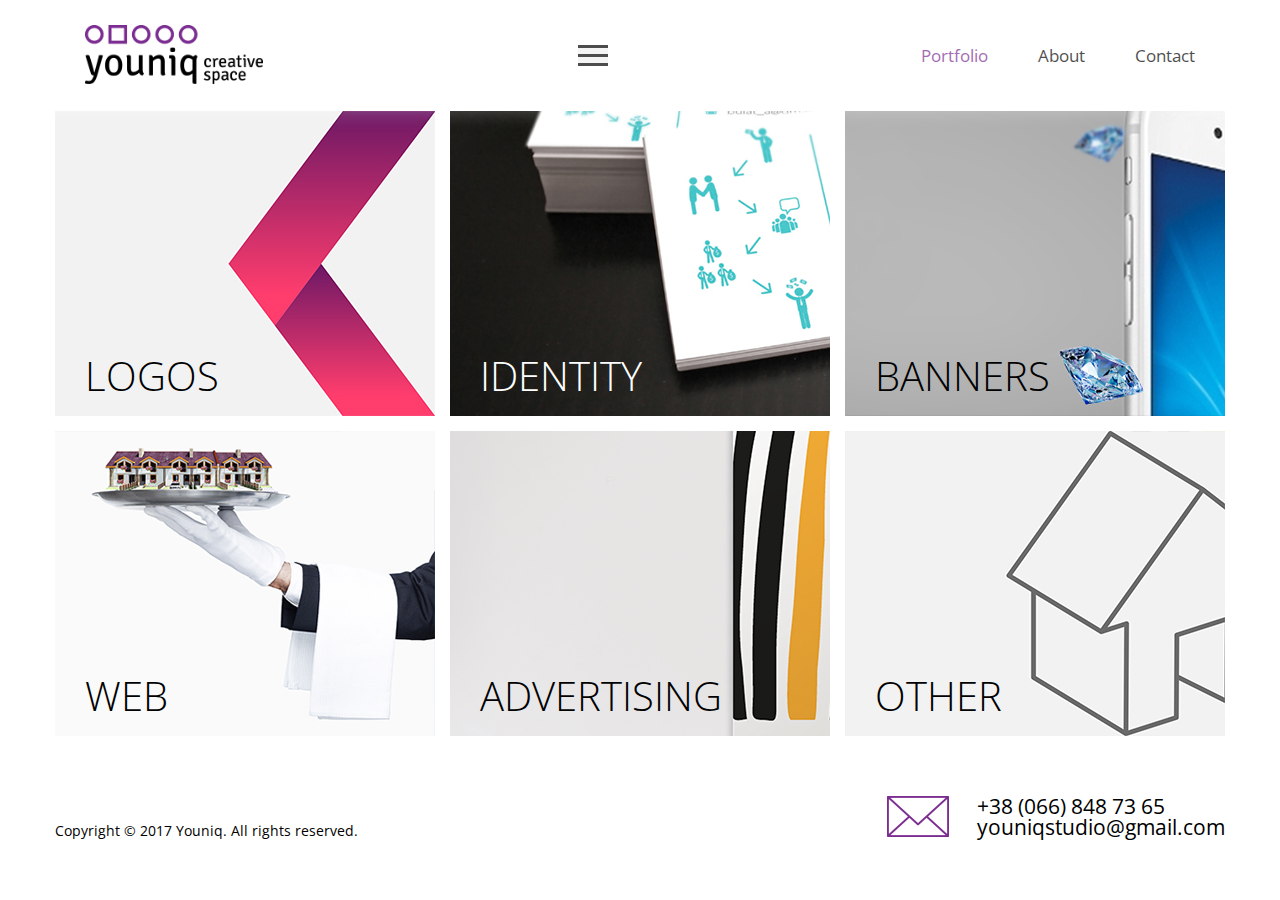
<file: index.html>
<!DOCTYPE html>
<html lang="en">
<head>
  <title>Youniq</title>
  <meta charset="UTF-8">
  <meta name="viewport" content="width=device-width, initial-scale=1, shrink-to-fit=no">
  <!-- Bootstrap styles-->
  <link rel="stylesheet" href="https://maxcdn.bootstrapcdn.com/bootstrap/4.0.0-beta.2/css/bootstrap.min.css"
        integrity="sha384-PsH8R72JQ3SOdhVi3uxftmaW6Vc51MKb0q5P2rRUpPvrszuE4W1povHYgTpBfshb" crossorigin="anonymous">
  <!-- Main styles -->
  <link rel="stylesheet" href="styles/css/style.css">
  <!-- Fonts-->
  <link href="https://fonts.googleapis.com/css?family=Open+Sans" rel="stylesheet">
</head>
<body>
  <header class="site-header">
    <nav class="navbar navbar-expand-md navbar-light bg-light">
      <div class="container">
        <div class="logo-wrap">
          <div class="logo-img">
            <img class="stndart-logo" src="img/mine-logo.png" alt="youniq creative space">
          </div>
          <h1>youniq creative space</h1>
        </div>
        <button class="navbar-toggler" type="button" id="burger" data-toggle="collapse" data-target="#navbarSupportedContent"
                aria-controls="navbarSupportedContent" aria-expanded="false" aria-label="Toggle navigation">
          <span></span>
          <span></span>
          <span></span>
        </button>
        <div class="collapse navbar-collapse" id="navbarSupportedContent">
          <ul class="nav-list">
            <li><a href="index.html" class="visit">Portfolio</a></li>
            <li><a href="">About</a></li>
            <li><a href="">Contact</a></li>
          </ul>
        </div>
      </div>
    </nav>
  </header>
  <section class="section-categories">
    <div class="container">
      <ul class="categories-list">
        <li class="category">
          <a href="logos.html">
            <div class="img-wrap">
              <img src="img/categories/logos.jpg" alt="logos">
            </div>
            <h2>logos</h2>
          </a>
        </li>
        <li class="category">
          <a href="identity.html">
            <div class="img-wrap">
              <img src="img/categories/identity.jpg" alt="identity">
            </div>
            <h2 class="white">identity</h2>
          </a>
        </li>
        <li class="category">
          <a href="banners.html">
            <div class="img-wrap">
              <img src="img/categories/banners.jpg" alt="banners">
            </div>
            <h2>banners</h2>
          </a>
        </li>
        <li class="category">
          <a href="web.html">
            <div class="img-wrap">
              <img src="img/categories/web.jpg" alt="web">
            </div>
            <h2>web</h2>
          </a>
        </li>
        <li class="category">
          <a href="advertising.html">
            <div class="img-wrap">
              <img src="img/categories/advertising.jpg" alt="advertising">
            </div>
            <h2>advertising</h2>
          </a>
        </li>
        <li class="category">
          <a href="other.html">
            <div class="img-wrap">
              <img src="img/categories/other.jpg" alt="other">
            </div>
            <h2>other</h2>
          </a>
        </li>
      </ul>
    </div>
  </section>
  <footer class="footer-site">
    <div class="container">
      <p>Copyright © 2017 Youniq. All rights reserved.</p>
      <ul class="list-contact">
        <li><a href="tel:+380668487365">+38 (066) 848 73 65</a></li>
        <li><a href="">youniqstudio@gmail.com</a></li>
      </ul>
    </div>
  </footer>
  <!-- Optional JavaScript -->
  <!-- jQuery first, then Popper.js, then Bootstrap JS -->
  <script src="https://code.jquery.com/jquery-3.2.1.min.js"
          crossorigin="anonymous"></script>
  <script src="https://cdnjs.cloudflare.com/ajax/libs/popper.js/1.12.3/umd/popper.min.js"
          integrity="sha384-vFJXuSJphROIrBnz7yo7oB41mKfc8JzQZiCq4NCceLEaO4IHwicKwpJf9c9IpFgh"
          crossorigin="anonymous"></script>
  <script src="https://maxcdn.bootstrapcdn.com/bootstrap/4.0.0-beta.2/js/bootstrap.min.js"
          integrity="sha384-alpBpkh1PFOepccYVYDB4do5UnbKysX5WZXm3XxPqe5iKTfUKjNkCk9SaVuEZflJ"
          crossorigin="anonymous"></script>
  <script src="js/main.js"></script>
</body>
</html>
</file>
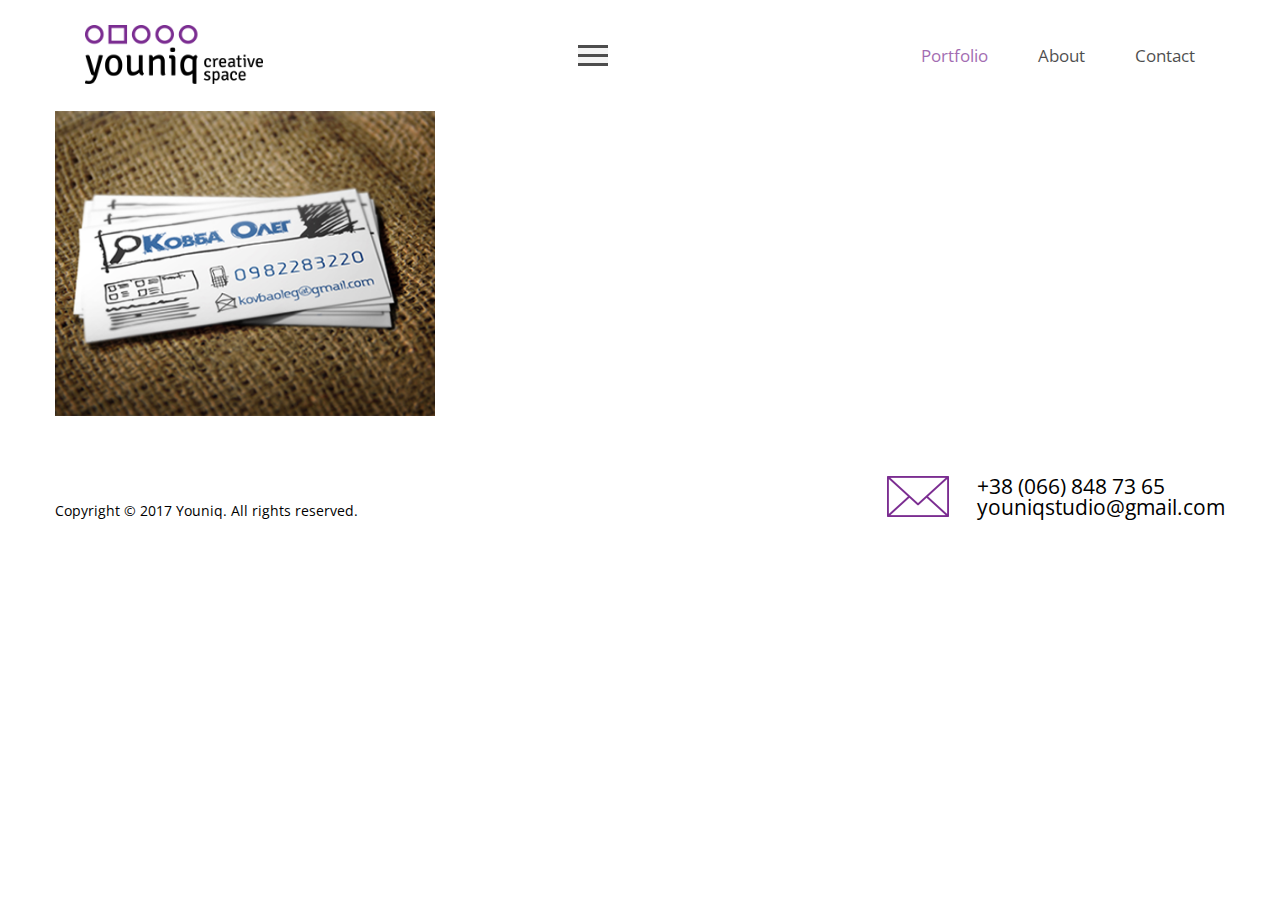
<file: advertising.html>
<!DOCTYPE html>
<html lang="en">
<head>
  <title>Advertising</title>
  <meta charset="UTF-8">
  <meta name="viewport" content="width=device-width, initial-scale=1, shrink-to-fit=no">
  <!-- Bootstrap styles-->
  <link rel="stylesheet" href="https://maxcdn.bootstrapcdn.com/bootstrap/4.0.0-beta.2/css/bootstrap.min.css"
        integrity="sha384-PsH8R72JQ3SOdhVi3uxftmaW6Vc51MKb0q5P2rRUpPvrszuE4W1povHYgTpBfshb" crossorigin="anonymous">
  <!-- Main styles -->
  <link rel="stylesheet" href="styles/css/style.css">
  <!-- Fonts-->
  <link href="https://fonts.googleapis.com/css?family=Open+Sans" rel="stylesheet">
</head>
<body>
<header class="site-header">
  <nav class="navbar navbar-expand-md navbar-light bg-light">
    <div class="container">
      <div class="logo-wrap">
        <div class="logo-img">
          <img class="stndart-logo" src="img/mine-logo.png" alt="youniq creative space">
        </div>
        <h1>youniq creative space</h1>
      </div>
      <button class="navbar-toggler" type="button" id="burger" data-toggle="collapse" data-target="#navbarSupportedContent"
              aria-controls="navbarSupportedContent" aria-expanded="false" aria-label="Toggle navigation">
        <span></span>
        <span></span>
        <span></span>
      </button>
      <div class="collapse navbar-collapse" id="navbarSupportedContent">
        <ul class="nav-list">
          <li><a href="index.html"  class="visit">Portfolio</a></li>
          <li><a href="">About</a></li>
          <li><a href="">Contact</a></li>
        </ul>
      </div>
    </div>
  </nav>
</header>
<section class="section-works">
  <div class="container">
    <ul class="item-list">
      <li class="item">
        <div class="item-body">
          <a href="">
            <img src="img/ident.jpg" alt="">
          </a>
        </div>
      </li>
    </ul>
  </div>
</section>
<footer class="footer-site">
  <div class="container">
    <p>Copyright © 2017 Youniq. All rights reserved.</p>
    <ul class="list-contact">
      <li><a href="tel:+380668487365">+38 (066) 848 73 65</a></li>
      <li><a href="">youniqstudio@gmail.com</a></li>
    </ul>
  </div>
</footer>
<!-- Optional JavaScript -->
<!-- jQuery first, then Popper.js, then Bootstrap JS -->
<script src="https://code.jquery.com/jquery-3.2.1.slim.min.js"
        integrity="sha384-KJ3o2DKtIkvYIK3UENzmM7KCkRr/rE9/Qpg6aAZGJwFDMVNA/GpGFF93hXpG5KkN"
        crossorigin="anonymous"></script>
<script src="https://cdnjs.cloudflare.com/ajax/libs/popper.js/1.12.3/umd/popper.min.js"
        integrity="sha384-vFJXuSJphROIrBnz7yo7oB41mKfc8JzQZiCq4NCceLEaO4IHwicKwpJf9c9IpFgh"
        crossorigin="anonymous"></script>
<script src="https://maxcdn.bootstrapcdn.com/bootstrap/4.0.0-beta.2/js/bootstrap.min.js"
        integrity="sha384-alpBpkh1PFOepccYVYDB4do5UnbKysX5WZXm3XxPqe5iKTfUKjNkCk9SaVuEZflJ"
        crossorigin="anonymous"></script>

<script src="js/main.js"></script>
</body>
</html>
</file>
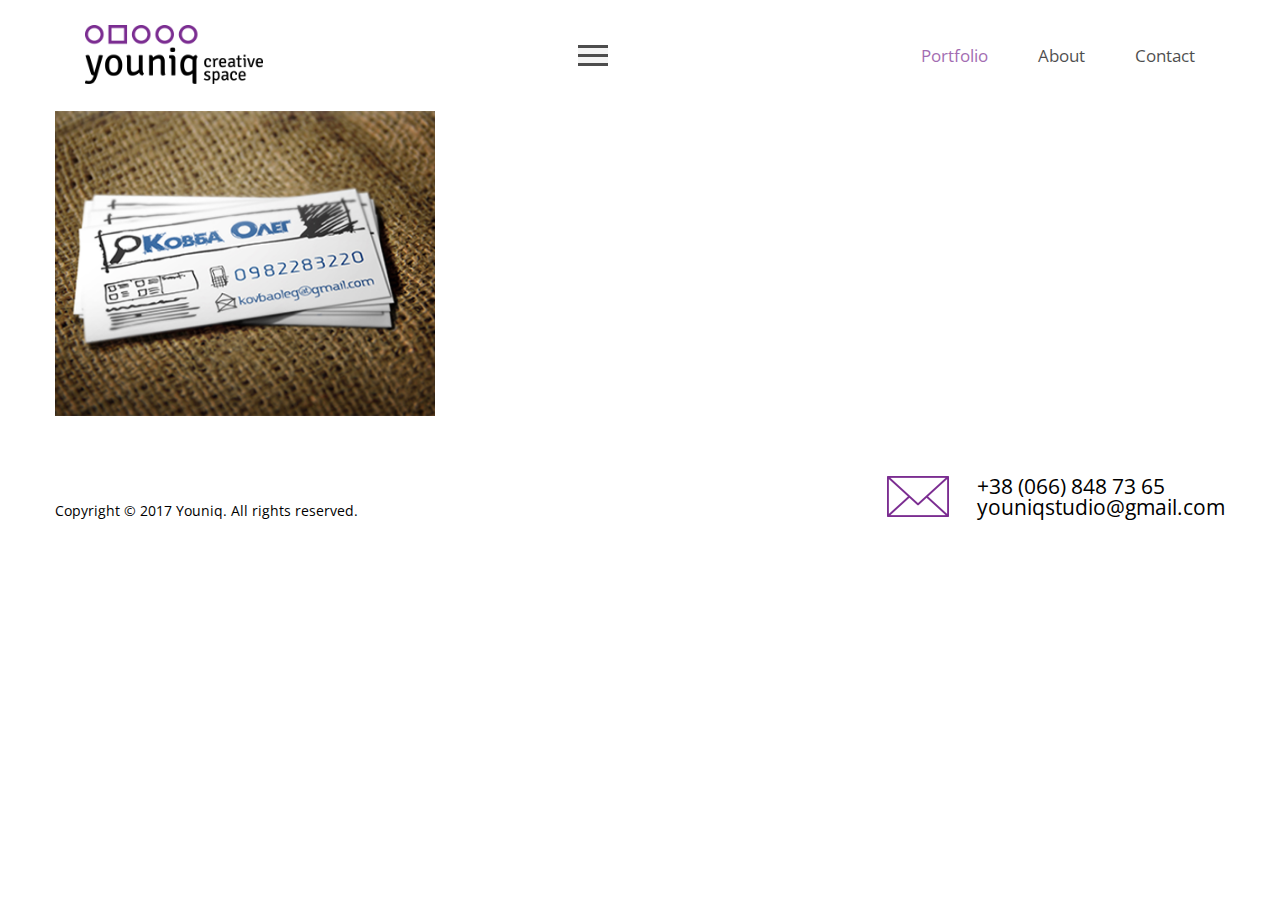
<file: banners.html>
<!DOCTYPE html>
<html lang="en">
<head>
  <title>Banners</title>
  <meta charset="UTF-8">
  <meta name="viewport" content="width=device-width, initial-scale=1, shrink-to-fit=no">
  <!-- Bootstrap styles-->
  <link rel="stylesheet" href="https://maxcdn.bootstrapcdn.com/bootstrap/4.0.0-beta.2/css/bootstrap.min.css"
        integrity="sha384-PsH8R72JQ3SOdhVi3uxftmaW6Vc51MKb0q5P2rRUpPvrszuE4W1povHYgTpBfshb" crossorigin="anonymous">
  <!-- Main styles -->
  <link rel="stylesheet" href="styles/css/style.css">
  <!-- Fonts-->
  <link href="https://fonts.googleapis.com/css?family=Open+Sans" rel="stylesheet">
</head>
<body>
<header class="site-header">
  <nav class="navbar navbar-expand-md navbar-light bg-light">
    <div class="container">
      <div class="logo-wrap">
        <div class="logo-img">
          <img class="stndart-logo" src="img/mine-logo.png" alt="youniq creative space">
        </div>
        <h1>youniq creative space</h1>
      </div>
      <button class="navbar-toggler" type="button" id="burger" data-toggle="collapse" data-target="#navbarSupportedContent"
              aria-controls="navbarSupportedContent" aria-expanded="false" aria-label="Toggle navigation">
        <span></span>
        <span></span>
        <span></span>
      </button>
      <div class="collapse navbar-collapse" id="navbarSupportedContent">
        <ul class="nav-list">
          <li><a href="index.html"  class="visit">Portfolio</a></li>
          <li><a href="">About</a></li>
          <li><a href="">Contact</a></li>
        </ul>
      </div>
    </div>
  </nav>
</header>
<section class="section-works">
  <div class="container">
    <ul class="item-list">
      <li class="item">
        <div class="item-body">
          <a href="">
            <img src="img/ident.jpg" alt="">
          </a>
        </div>
      </li>
    </ul>
  </div>
</section>
<footer class="footer-site">
  <div class="container">
    <p>Copyright © 2017 Youniq. All rights reserved.</p>
    <ul class="list-contact">
      <li><a href="tel:+380668487365">+38 (066) 848 73 65</a></li>
      <li><a href="">youniqstudio@gmail.com</a></li>
    </ul>
  </div>
</footer>
<!-- Optional JavaScript -->
<!-- jQuery first, then Popper.js, then Bootstrap JS -->
<script src="https://code.jquery.com/jquery-3.2.1.slim.min.js"
        integrity="sha384-KJ3o2DKtIkvYIK3UENzmM7KCkRr/rE9/Qpg6aAZGJwFDMVNA/GpGFF93hXpG5KkN"
        crossorigin="anonymous"></script>
<script src="https://cdnjs.cloudflare.com/ajax/libs/popper.js/1.12.3/umd/popper.min.js"
        integrity="sha384-vFJXuSJphROIrBnz7yo7oB41mKfc8JzQZiCq4NCceLEaO4IHwicKwpJf9c9IpFgh"
        crossorigin="anonymous"></script>
<script src="https://maxcdn.bootstrapcdn.com/bootstrap/4.0.0-beta.2/js/bootstrap.min.js"
        integrity="sha384-alpBpkh1PFOepccYVYDB4do5UnbKysX5WZXm3XxPqe5iKTfUKjNkCk9SaVuEZflJ"
        crossorigin="anonymous"></script>

<script src="js/main.js"></script>
</body>
</html>
</file>
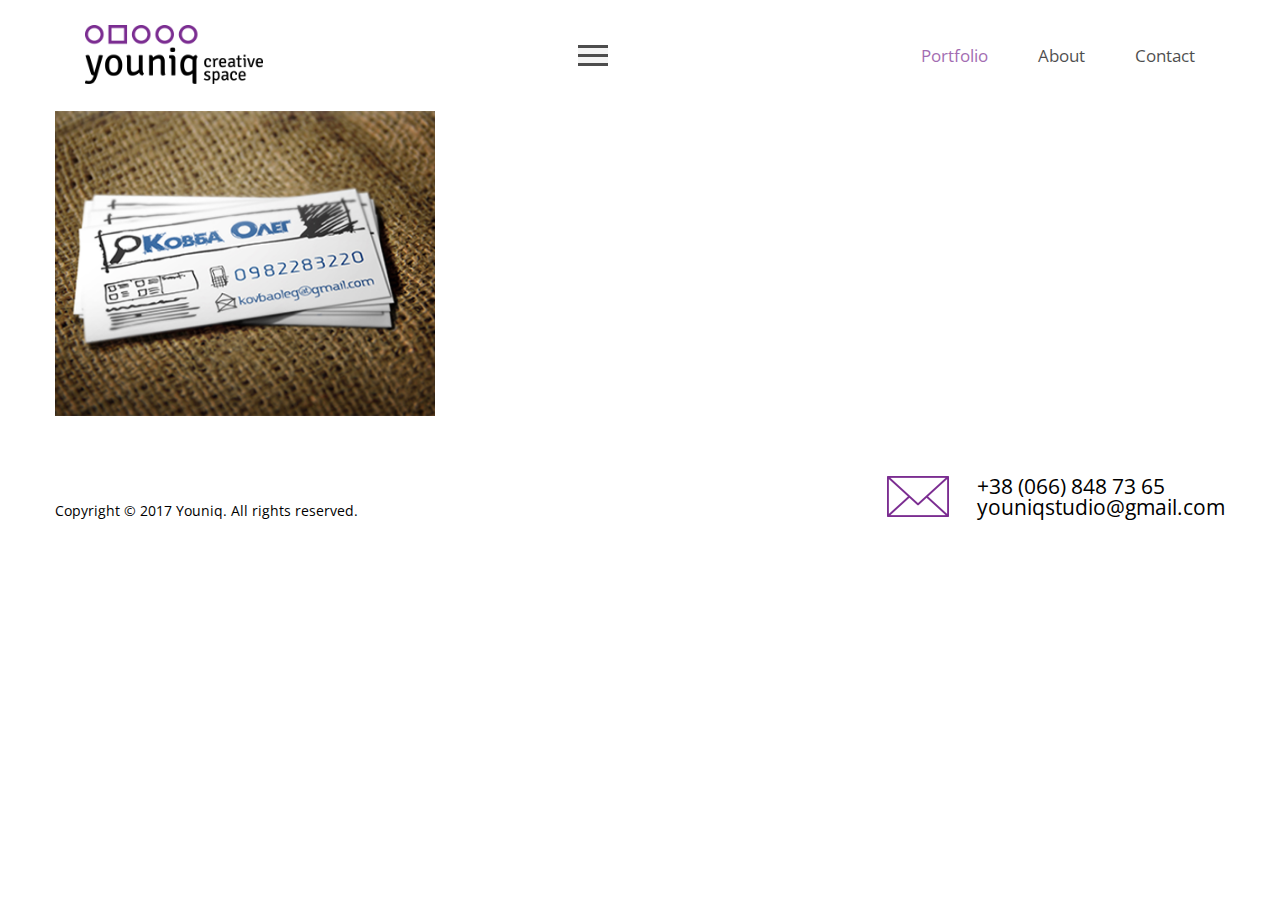
<file: identity.html>
<!DOCTYPE html>
<html lang="en">
<head>
  <title>Identity</title>
  <meta charset="UTF-8">
  <meta name="viewport" content="width=device-width, initial-scale=1, shrink-to-fit=no">
  <!-- Bootstrap styles-->
  <link rel="stylesheet" href="https://maxcdn.bootstrapcdn.com/bootstrap/4.0.0-beta.2/css/bootstrap.min.css"
        integrity="sha384-PsH8R72JQ3SOdhVi3uxftmaW6Vc51MKb0q5P2rRUpPvrszuE4W1povHYgTpBfshb" crossorigin="anonymous">
  <!-- Main styles -->
  <link rel="stylesheet" href="styles/css/style.css">
  <!-- Fonts-->
  <link href="https://fonts.googleapis.com/css?family=Open+Sans" rel="stylesheet">
</head>
<body>
<header class="site-header">
  <nav class="navbar navbar-expand-md navbar-light bg-light">
    <div class="container">
      <div class="logo-wrap">
        <div class="logo-img">
          <img class="stndart-logo" src="img/mine-logo.png" alt="youniq creative space">
        </div>
        <h1>youniq creative space</h1>
      </div>
      <button class="navbar-toggler" type="button" id="burger" data-toggle="collapse" data-target="#navbarSupportedContent"
              aria-controls="navbarSupportedContent" aria-expanded="false" aria-label="Toggle navigation">
        <span></span>
        <span></span>
        <span></span>
      </button>
      <div class="collapse navbar-collapse" id="navbarSupportedContent">
        <ul class="nav-list">
          <li><a href="index.html"  class="visit">Portfolio</a></li>
          <li><a href="">About</a></li>
          <li><a href="">Contact</a></li>
        </ul>
      </div>
    </div>
  </nav>
</header>
<section class="section-works">
  <div class="container">
    <ul class="item-list">
      <li class="item">
        <div class="item-body">
          <a href="">
            <img src="img/ident.jpg" alt="">
          </a>
        </div>
      </li>
    </ul>
  </div>
</section>
<footer class="footer-site">
  <div class="container">
    <p>Copyright © 2017 Youniq. All rights reserved.</p>
    <ul class="list-contact">
      <li><a href="tel:+380668487365">+38 (066) 848 73 65</a></li>
      <li><a href="">youniqstudio@gmail.com</a></li>
    </ul>
  </div>
</footer>
<!-- Optional JavaScript -->
<!-- jQuery first, then Popper.js, then Bootstrap JS -->
<script src="https://code.jquery.com/jquery-3.2.1.slim.min.js"
        integrity="sha384-KJ3o2DKtIkvYIK3UENzmM7KCkRr/rE9/Qpg6aAZGJwFDMVNA/GpGFF93hXpG5KkN"
        crossorigin="anonymous"></script>
<script src="https://cdnjs.cloudflare.com/ajax/libs/popper.js/1.12.3/umd/popper.min.js"
        integrity="sha384-vFJXuSJphROIrBnz7yo7oB41mKfc8JzQZiCq4NCceLEaO4IHwicKwpJf9c9IpFgh"
        crossorigin="anonymous"></script>
<script src="https://maxcdn.bootstrapcdn.com/bootstrap/4.0.0-beta.2/js/bootstrap.min.js"
        integrity="sha384-alpBpkh1PFOepccYVYDB4do5UnbKysX5WZXm3XxPqe5iKTfUKjNkCk9SaVuEZflJ"
        crossorigin="anonymous"></script>

<script src="js/main.js"></script>
</body>
</html>
</file>
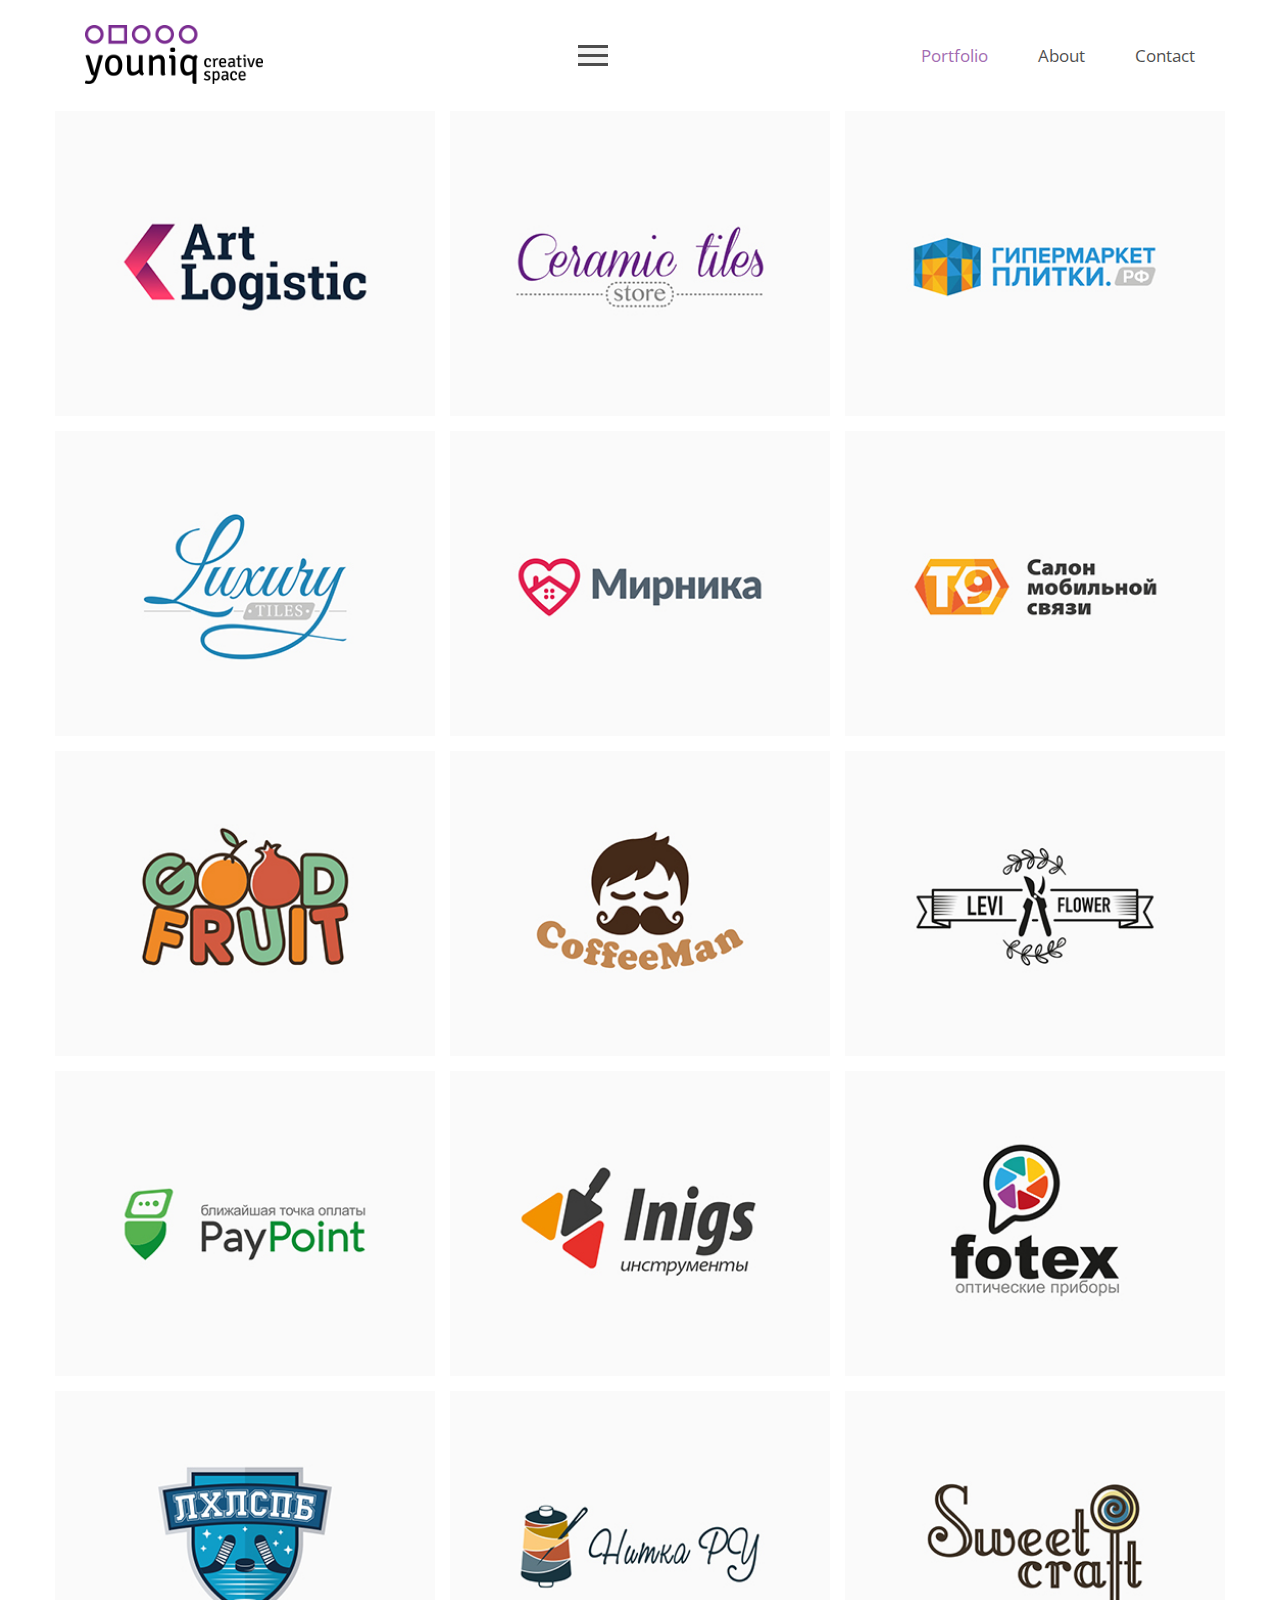
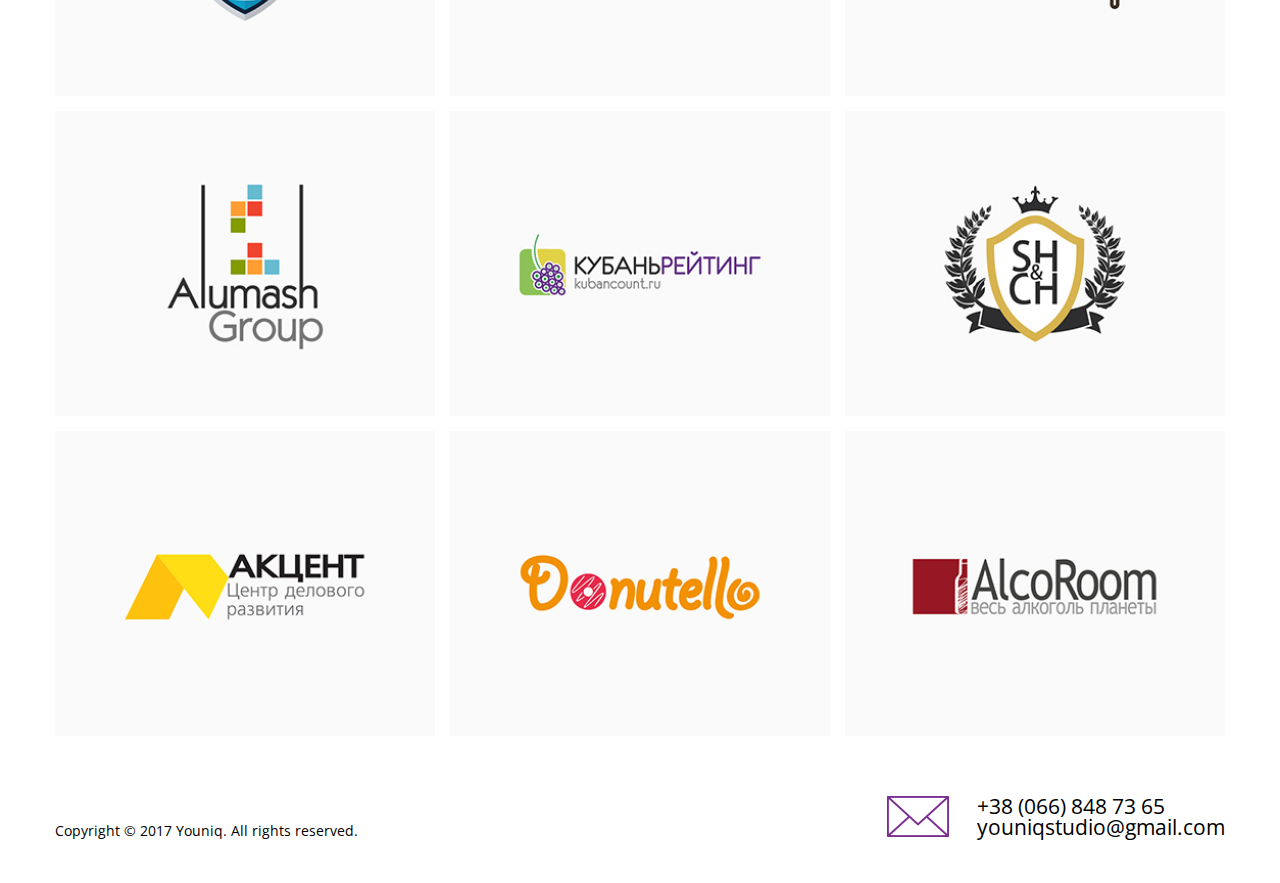
<file: logos.html>
<!DOCTYPE html>
<html lang="en">
<head>
  <title>Logos</title>
  <meta charset="UTF-8">
  <meta name="viewport" content="width=device-width, initial-scale=1, shrink-to-fit=no">
  <!-- Bootstrap styles-->
  <link rel="stylesheet" href="https://maxcdn.bootstrapcdn.com/bootstrap/4.0.0-beta.2/css/bootstrap.min.css"
        integrity="sha384-PsH8R72JQ3SOdhVi3uxftmaW6Vc51MKb0q5P2rRUpPvrszuE4W1povHYgTpBfshb" crossorigin="anonymous">
  <!-- Main styles -->
  <link rel="stylesheet" href="styles/css/style.css">
  <!-- Fonts-->
  <link href="https://fonts.googleapis.com/css?family=Open+Sans" rel="stylesheet">
</head>
<body>
  <header class="site-header">
    <nav class="navbar navbar-expand-md navbar-light bg-light">
      <div class="container">
        <div class="logo-wrap">
          <div class="logo-img">
            <img class="stndart-logo" src="img/mine-logo.png" alt="youniq creative space">
          </div>
          <h1>youniq creative space</h1>
        </div>
        <button class="navbar-toggler" id="burger" type="button" data-toggle="collapse" data-target="#navbarSupportedContent"
                aria-controls="navbarSupportedContent" aria-expanded="false" aria-label="Toggle navigation">
          <span></span>
          <span></span>
          <span></span>
        </button>
        <div class="collapse navbar-collapse" id="navbarSupportedContent">
          <ul class="nav-list">
            <li><a href="index.html"  class="visit">Portfolio</a></li>
            <li><a href="">About</a></li>
            <li><a href="">Contact</a></li>
          </ul>
        </div>
      </div>
    </nav>
  </header>
  <section class="section-works">
    <div class="container">
      <ul class="item-list">
        <li class="item">
          <div class="item-body">
            <a href="single.html">
              <img src="img/logos/logo-1.jpg  " alt="Art Logistic">
            </a>
          </div>
        </li>
        <li class="item">
          <div class="item-body">
            <a href="">
              <img src="img/logos/logo-2.jpg  " alt="Art Logistic">
            </a>
          </div>
        </li>
        <li class="item">
          <div class="item-body">
            <a href="">
              <img src="img/logos/logo-3.jpg  " alt="Art Logistic">
            </a>
          </div>
        </li>
        <li class="item">
          <div class="item-body">
            <a href="">
              <img src="img/logos/logo-4.jpg  " alt="Art Logistic">
            </a>
          </div>
        </li>
        <li class="item">
          <div class="item-body">
            <a href="">
              <img src="img/logos/logo-5.jpg  " alt="Art Logistic">
            </a>
          </div>
        </li>
        <li class="item">
          <div class="item-body">
            <a href="">
              <img src="img/logos/logo-6.jpg  " alt="Art Logistic">
            </a>
          </div>
        </li>
        <li class="item">
          <div class="item-body">
            <a href="">
              <img src="img/logos/logo-7.jpg  " alt="Art Logistic">
            </a>
          </div>
        </li>
        <li class="item">
          <div class="item-body">
            <a href="">
              <img src="img/logos/logo-8.jpg  " alt="Art Logistic">
            </a>
          </div>
        </li>
        <li class="item">
          <div class="item-body">
            <a href="">
              <img src="img/logos/logo-9.jpg  " alt="Art Logistic">
            </a>
          </div>
        </li>
        <li class="item">
          <div class="item-body">
            <a href="">
              <img src="img/logos/logo-10.jpg  " alt="Art Logistic">
            </a>
          </div>
        </li>
        <li class="item">
          <div class="item-body">
            <a href="">
              <img src="img/logos/logo-11.jpg  " alt="Art Logistic">
            </a>
          </div>
        </li>
        <li class="item">
          <div class="item-body">
            <a href="">
              <img src="img/logos/logo-12.jpg  " alt="Art Logistic">
            </a>
          </div>
        </li>
        <li class="item">
          <div class="item-body">
            <a href="">
              <img src="img/logos/logo-13.jpg  " alt="Art Logistic">
            </a>
          </div>
        </li>
        <li class="item">
          <div class="item-body">
            <a href="">
              <img src="img/logos/logo-14.jpg  " alt="Art Logistic">
            </a>
          </div>
        </li>
        <li class="item">
          <div class="item-body">
            <a href="">
              <img src="img/logos/logo-15.jpg  " alt="Art Logistic">
            </a>
          </div>
        </li>
        <li class="item">
          <div class="item-body">
            <a href="">
              <img src="img/logos/logo-16.jpg  " alt="Art Logistic">
            </a>
          </div>
        </li>
        <li class="item">
          <div class="item-body">
            <a href="">
              <img src="img/logos/logo-17.jpg  " alt="Art Logistic">
            </a>
          </div>
        </li>
        <li class="item">
          <div class="item-body">
            <a href="">
              <img src="img/logos/logo-18.jpg  " alt="Art Logistic">
            </a>
          </div>
        </li>
        <li class="item">
          <div class="item-body">
            <a href="">
              <img src="img/logos/logo-19.jpg  " alt="Art Logistic">
            </a>
          </div>
        </li>
        <li class="item">
          <div class="item-body">
            <a href="">
              <img src="img/logos/logo-20.jpg  " alt="Art Logistic">
            </a>
          </div>
        </li>
        <li class="item">
          <div class="item-body">
            <a href="">
              <img src="img/logos/logo-21.jpg  " alt="Art Logistic">
            </a>
          </div>
        </li>
      </ul>
    </div>
  </section>
  <footer class="footer-site">
    <div class="container">
      <p>Copyright © 2017 Youniq. All rights reserved.</p>
      <ul class="list-contact">
        <li><a href="tel:+380668487365">+38 (066) 848 73 65</a></li>
        <li><a href="">youniqstudio@gmail.com</a></li>
      </ul>
    </div>
  </footer>
  <!-- Optional JavaScript -->
  <!-- jQuery first, then Popper.js, then Bootstrap JS -->
  <script src="https://code.jquery.com/jquery-3.2.1.slim.min.js"
          integrity="sha384-KJ3o2DKtIkvYIK3UENzmM7KCkRr/rE9/Qpg6aAZGJwFDMVNA/GpGFF93hXpG5KkN"
          crossorigin="anonymous"></script>
  <script src="https://cdnjs.cloudflare.com/ajax/libs/popper.js/1.12.3/umd/popper.min.js"
          integrity="sha384-vFJXuSJphROIrBnz7yo7oB41mKfc8JzQZiCq4NCceLEaO4IHwicKwpJf9c9IpFgh"
          crossorigin="anonymous"></script>
  <script src="https://maxcdn.bootstrapcdn.com/bootstrap/4.0.0-beta.2/js/bootstrap.min.js"
          integrity="sha384-alpBpkh1PFOepccYVYDB4do5UnbKysX5WZXm3XxPqe5iKTfUKjNkCk9SaVuEZflJ"
          crossorigin="anonymous"></script>

  <script src="js/main.js"></script>
</body>
</html>
</file>
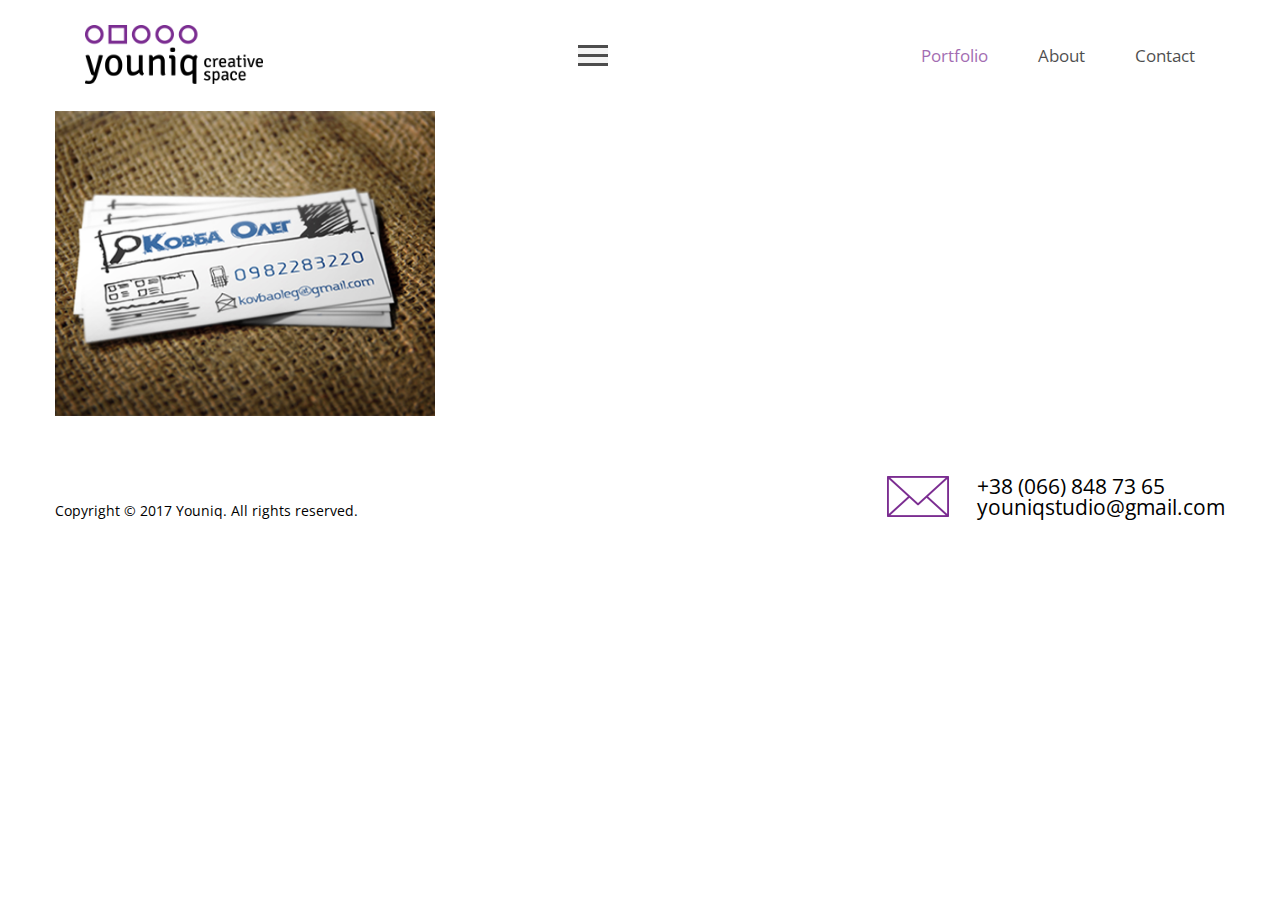
<file: other.html>
<!DOCTYPE html>
<html lang="en">
<head>
  <title>Other</title>
  <meta charset="UTF-8">
  <meta name="viewport" content="width=device-width, initial-scale=1, shrink-to-fit=no">
  <!-- Bootstrap styles-->
  <link rel="stylesheet" href="https://maxcdn.bootstrapcdn.com/bootstrap/4.0.0-beta.2/css/bootstrap.min.css"
        integrity="sha384-PsH8R72JQ3SOdhVi3uxftmaW6Vc51MKb0q5P2rRUpPvrszuE4W1povHYgTpBfshb" crossorigin="anonymous">
  <!-- Main styles -->
  <link rel="stylesheet" href="styles/css/style.css">
  <!-- Fonts-->
  <link href="https://fonts.googleapis.com/css?family=Open+Sans" rel="stylesheet">
</head>
<body>
<header class="site-header">
  <nav class="navbar navbar-expand-md navbar-light bg-light">
    <div class="container">
      <div class="logo-wrap">
        <div class="logo-img">
          <img class="stndart-logo" src="img/mine-logo.png" alt="youniq creative space">
        </div>
        <h1>youniq creative space</h1>
      </div>
      <button class="navbar-toggler" type="button" id="burger" data-toggle="collapse" data-target="#navbarSupportedContent"
              aria-controls="navbarSupportedContent" aria-expanded="false" aria-label="Toggle navigation">
        <span></span>
        <span></span>
        <span></span>
      </button>
      <div class="collapse navbar-collapse" id="navbarSupportedContent">
        <ul class="nav-list">
          <li><a href="index.html"  class="visit">Portfolio</a></li>
          <li><a href="">About</a></li>
          <li><a href="">Contact</a></li>
        </ul>
      </div>
    </div>
  </nav>
</header>
<section class="section-works">
  <div class="container">
    <ul class="item-list">
      <li class="item">
        <div class="item-body">
          <a href="">
            <img src="img/ident.jpg" alt="">
          </a>
        </div>
      </li>
    </ul>
  </div>
</section>
<footer class="footer-site">
  <div class="container">
    <p>Copyright © 2017 Youniq. All rights reserved.</p>
    <ul class="list-contact">
      <li><a href="tel:+380668487365">+38 (066) 848 73 65</a></li>
      <li><a href="">youniqstudio@gmail.com</a></li>
    </ul>
  </div>
</footer>
<!-- Optional JavaScript -->
<!-- jQuery first, then Popper.js, then Bootstrap JS -->
<script src="https://code.jquery.com/jquery-3.2.1.slim.min.js"
        integrity="sha384-KJ3o2DKtIkvYIK3UENzmM7KCkRr/rE9/Qpg6aAZGJwFDMVNA/GpGFF93hXpG5KkN"
        crossorigin="anonymous"></script>
<script src="https://cdnjs.cloudflare.com/ajax/libs/popper.js/1.12.3/umd/popper.min.js"
        integrity="sha384-vFJXuSJphROIrBnz7yo7oB41mKfc8JzQZiCq4NCceLEaO4IHwicKwpJf9c9IpFgh"
        crossorigin="anonymous"></script>
<script src="https://maxcdn.bootstrapcdn.com/bootstrap/4.0.0-beta.2/js/bootstrap.min.js"
        integrity="sha384-alpBpkh1PFOepccYVYDB4do5UnbKysX5WZXm3XxPqe5iKTfUKjNkCk9SaVuEZflJ"
        crossorigin="anonymous"></script>

<script src="js/main.js"></script>
</body>
</html>
</file>
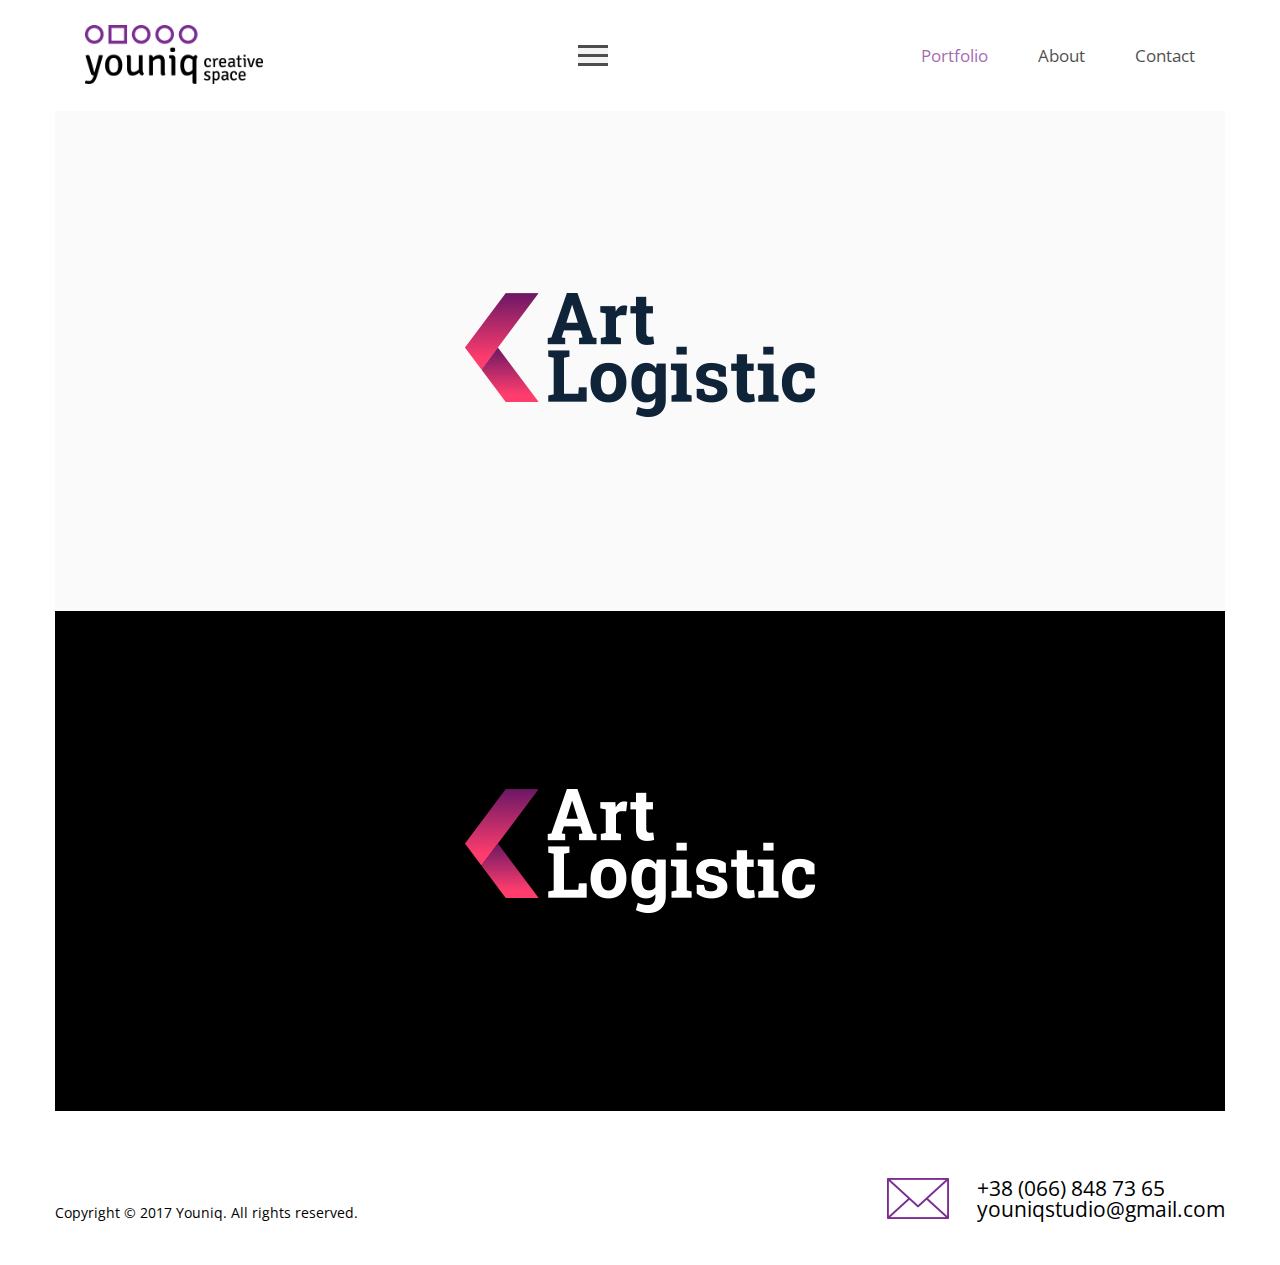
<file: single.html>
<!DOCTYPE html>
<html lang="en">
<head>
  <title>Youniq</title>
  <meta charset="UTF-8">
  <meta name="viewport" content="width=device-width, initial-scale=1, shrink-to-fit=no">
  <!-- Bootstrap styles-->
  <link rel="stylesheet" href="https://maxcdn.bootstrapcdn.com/bootstrap/4.0.0-beta.2/css/bootstrap.min.css"
        integrity="sha384-PsH8R72JQ3SOdhVi3uxftmaW6Vc51MKb0q5P2rRUpPvrszuE4W1povHYgTpBfshb" crossorigin="anonymous">
  <!-- Main styles -->
  <link rel="stylesheet" href="styles/css/style.css">
  <!-- Fonts-->
  <link href="https://fonts.googleapis.com/css?family=Open+Sans" rel="stylesheet">
</head>
<body>
  <header class="site-header">
    <nav class="navbar navbar-expand-md navbar-light bg-light">
      <div class="container">
        <div class="logo-wrap">
          <div class="logo-img">
            <img class="stndart-logo" src="img/mine-logo.png" alt="youniq creative space">
          </div>
          <h1>youniq creative space</h1>
        </div>
        <button class="navbar-toggler" type="button" id="burger" data-toggle="collapse" data-target="#navbarSupportedContent"
                aria-controls="navbarSupportedContent" aria-expanded="false" aria-label="Toggle navigation">
          <span></span>
          <span></span>
          <span></span>
        </button>
        <div class="collapse navbar-collapse" id="navbarSupportedContent">
          <ul class="nav-list">
            <li><a href="index.html"  class="visit">Portfolio</a></li>
            <li><a href="">About</a></li>
            <li><a href="">Contact</a></li>
          </ul>
        </div>
      </div>
    </nav>
  </header>
  <section class="section-present">
    <div class="container">
      <ul class="present-list">
        <li class="present">
          <img src="img/single.png" alt="">
        </li>
      </ul>
    </div>
  </section>

  <footer class="footer-site">
    <div class="container">
      <p>Copyright © 2017 Youniq. All rights reserved.</p>
      <ul class="list-contact">
        <li><a href="tel:+380668487365">+38 (066) 848 73 65</a></li>
        <li><a href="">youniqstudio@gmail.com</a></li>
      </ul>
    </div>
  </footer>
  <!-- Optional JavaScript -->
  <!-- jQuery first, then Popper.js, then Bootstrap JS -->
  <script src="https://code.jquery.com/jquery-3.2.1.slim.min.js"
          integrity="sha384-KJ3o2DKtIkvYIK3UENzmM7KCkRr/rE9/Qpg6aAZGJwFDMVNA/GpGFF93hXpG5KkN"
          crossorigin="anonymous"></script>
  <script src="https://cdnjs.cloudflare.com/ajax/libs/popper.js/1.12.3/umd/popper.min.js"
          integrity="sha384-vFJXuSJphROIrBnz7yo7oB41mKfc8JzQZiCq4NCceLEaO4IHwicKwpJf9c9IpFgh"
          crossorigin="anonymous"></script>
  <script src="https://maxcdn.bootstrapcdn.com/bootstrap/4.0.0-beta.2/js/bootstrap.min.js"
          integrity="sha384-alpBpkh1PFOepccYVYDB4do5UnbKysX5WZXm3XxPqe5iKTfUKjNkCk9SaVuEZflJ"
          crossorigin="anonymous"></script>

  <script src="js/main.js"></script>
</body>
</html>
</file>
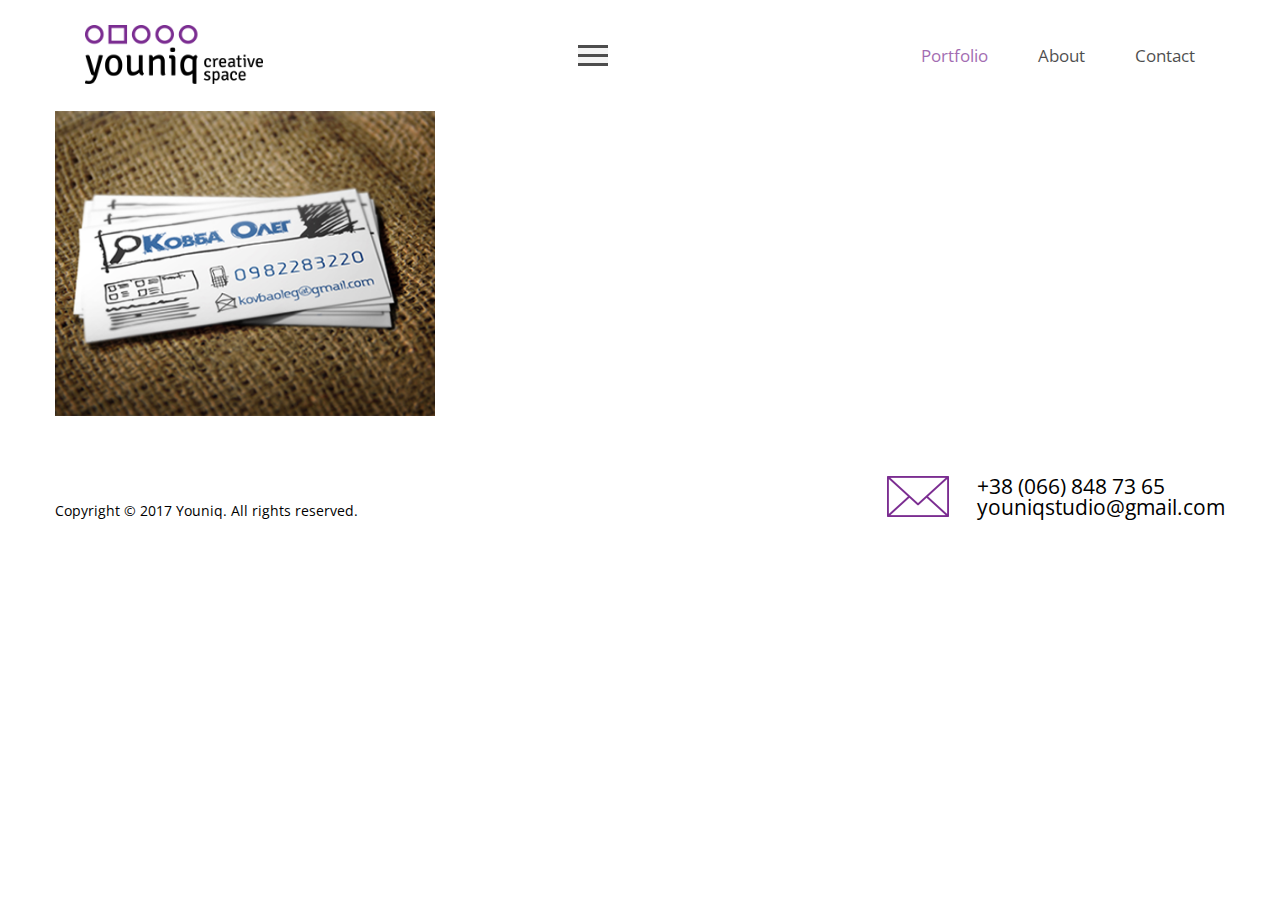
<file: web.html>
<!DOCTYPE html>
<html lang="en">
<head>
  <title>Web</title>
  <meta charset="UTF-8">
  <meta name="viewport" content="width=device-width, initial-scale=1, shrink-to-fit=no">
  <!-- Bootstrap styles-->
  <link rel="stylesheet" href="https://maxcdn.bootstrapcdn.com/bootstrap/4.0.0-beta.2/css/bootstrap.min.css"
        integrity="sha384-PsH8R72JQ3SOdhVi3uxftmaW6Vc51MKb0q5P2rRUpPvrszuE4W1povHYgTpBfshb" crossorigin="anonymous">
  <!-- Main styles -->
  <link rel="stylesheet" href="styles/css/style.css">
  <!-- Fonts-->
  <link href="https://fonts.googleapis.com/css?family=Open+Sans" rel="stylesheet">
</head>
<body>
<header class="site-header">
  <nav class="navbar navbar-expand-md navbar-light bg-light">
    <div class="container">
      <div class="logo-wrap">
        <div class="logo-img">
          <img class="stndart-logo" src="img/mine-logo.png" alt="youniq creative space">
        </div>
        <h1>youniq creative space</h1>
      </div>
      <button class="navbar-toggler" type="button" id="burger" data-toggle="collapse" data-target="#navbarSupportedContent"
              aria-controls="navbarSupportedContent" aria-expanded="false" aria-label="Toggle navigation">
        <span></span>
        <span></span>
        <span></span>
      </button>
      <div class="collapse navbar-collapse" id="navbarSupportedContent">
        <ul class="nav-list">
          <li><a href="index.html"  class="visit">Portfolio</a></li>
          <li><a href="">About</a></li>
          <li><a href="">Contact</a></li>
        </ul>
      </div>
    </div>
  </nav>
</header>
<section class="section-works">
  <div class="container">
    <ul class="item-list">
      <li class="item">
        <div class="item-body">
          <a href="">
            <img src="img/ident.jpg" alt="">
          </a>
        </div>
      </li>
    </ul>
  </div>
</section>
<footer class="footer-site">
  <div class="container">
    <p>Copyright © 2017 Youniq. All rights reserved.</p>
    <ul class="list-contact">
      <li><a href="tel:+380668487365">+38 (066) 848 73 65</a></li>
      <li><a href="">youniqstudio@gmail.com</a></li>
    </ul>
  </div>
</footer>
<!-- Optional JavaScript -->
<!-- jQuery first, then Popper.js, then Bootstrap JS -->
<script src="https://code.jquery.com/jquery-3.2.1.slim.min.js"
        integrity="sha384-KJ3o2DKtIkvYIK3UENzmM7KCkRr/rE9/Qpg6aAZGJwFDMVNA/GpGFF93hXpG5KkN"
        crossorigin="anonymous"></script>
<script src="https://cdnjs.cloudflare.com/ajax/libs/popper.js/1.12.3/umd/popper.min.js"
        integrity="sha384-vFJXuSJphROIrBnz7yo7oB41mKfc8JzQZiCq4NCceLEaO4IHwicKwpJf9c9IpFgh"
        crossorigin="anonymous"></script>
<script src="https://maxcdn.bootstrapcdn.com/bootstrap/4.0.0-beta.2/js/bootstrap.min.js"
        integrity="sha384-alpBpkh1PFOepccYVYDB4do5UnbKysX5WZXm3XxPqe5iKTfUKjNkCk9SaVuEZflJ"
        crossorigin="anonymous"></script>

<script src="js/main.js"></script>
</body>
</html>
</file>
<file: styles/css/style.css>
html, body, div, span, applet, object, iframe,
h1, h2, h3, h4, h5, h6, p, blockquote, pre,
a, abbr, acronym, address, big, cite, code,
del, dfn, em, img, ins, kbd, q, s, samp,
small, strike, strong, sub, sup, tt, var,
b, u, i, center,
dl, dt, dd, ol, ul, li,
fieldset, form, label, legend,
table, caption, tbody, tfoot, thead, tr, th, td,
article, aside, canvas, details, embed,
figure, figcaption, footer, header, hgroup,
menu, nav, output, ruby, section, summary,
time, mark, audio, video {
  margin: 0;
  padding: 0;
  border: 0;
  font: inherit;
  font-size: 100%;
  vertical-align: baseline;
}

html {
  line-height: 1;
}

ol, ul {
  list-style: none;
}

table {
  border-collapse: collapse;
  border-spacing: 0;
}

caption, th, td {
  text-align: left;
  font-weight: normal;
  vertical-align: middle;
}

q, blockquote {
  quotes: none;
}
q:before, q:after, blockquote:before, blockquote:after {
  content: "";
  content: none;
}

a img {
  border: none;
}

article, aside, details, figcaption, figure, footer, header, hgroup, main, menu, nav, section, summary {
  display: block;
}

body {
  font-family: 'Open Sans', sans-serif;
}

* {
  box-sizing: border-box;
}

.container {
  padding: 0;
  max-width: 1170px;
  margin: 0 auto;
}

.section-categories {
  padding-top: 111.42px;
}

.categories-list {
  display: flex;
  flex-wrap: wrap;
}

.category {
  position: relative;
  margin-right: 1.283%;
  margin-bottom: 1.283%;
  width: calc((100%/3) - 0.8547008547008547% );
}
.category:nth-child(3n + 3) {
  margin-right: 0;
}
.category .img-wrap {
  width: 100%;
  overflow: hidden;
}
.category .img-wrap img {
  max-width: 100%;
  width: 100%;
  vertical-align: middle;
  transition: .2s;
}
.category h2 {
  text-transform: uppercase;
  position: absolute;
  color: #000000;
  font-size: 40px;
  font-weight: 300;
  left: 30px;
  bottom: 20px;
  transition: .2s;
}
.category h2:hover {
  transform: scale(1.05);
}
.category:hover .img-wrap img {
  filter: grayscale(80%) blur(3px);
  transform: scale(1.2);
}

.white {
  color: #ffffff !important;
}

.site-header {
  padding: 25px 0;
  background: #ffffff;
  z-index: 1;
  position: fixed;
  width: 100%;
  transition: all cubic-bezier(0.07, 0.51, 0.48, 0.9) 0.1s;
}
.site-header:before {
  content: '';
  position: absolute;
  box-shadow: inset 0 0 0 200px rgba(255, 255, 255, 0.3);
  width: 100%;
  height: 100%;
  left: 0;
  top: 0;
  filter: blur(10px);
}
.site-header .container {
  padding: 0 30px;
  display: flex;
  justify-content: space-between;
  align-items: center;
}
.site-header .logo-wrap {
  max-width: 180px;
  position: relative;
}
.site-header .logo-wrap .logo-img {
  height: 60px;
  width: 180px;
  overflow: hidden;
  position: relative;
  transition: all cubic-bezier(0.07, 0.51, 0.48, 0.9) 0.1s;
}
.site-header .logo-wrap .logo-img img {
  position: absolute;
  top: 0;
  left: 0;
  height: 98%;
}
.site-header .logo-wrap h1 {
  position: absolute;
  text-indent: -9999px;
}
.site-header .nav-list {
  display: flex;
}
.site-header .nav-list li {
  margin-left: 50px;
  transition: .2s;
}
.site-header .nav-list li:first-child {
  margin-left: 0;
}
.site-header .nav-list li:hover {
  transform: scale(1.07);
}
.site-header .nav-list a {
  font-size: 17px;
  font-weight: 400;
  color: #000000;
  text-decoration: none;
  transition: .2s;
}
.site-header .nav-list a:hover {
  color: #7b2d91;
  transform: scale(1.1);
}

.visit {
  color: #7b2d91 !important;
  transform: scale(1.1) !important;
}

.header-small .site-header {
  padding: 15px 0;
}
.header-small .site-header .logo-wrap .logo-img {
  height: 22px;
}
.header-small .site-header .logo-wrap .logo-img img {
  height: 280%;
}

.bg-light {
  background: none !important;
}

.navbar {
  padding: 0 !important;
}

.navbar-collapse {
  justify-content: flex-end !important;
}

.navbar-toggler {
  outline: none !important;
  cursor: pointer;
}

.navbar-light .navbar-toggler {
  border: none;
}

.turn-btn {
  transform: rotate(90deg);
}
.turn-btn span {
  background-color: #77328a !important;
}

.navbar-toggler {
  transition: .2s;
  padding: 0;
}
.navbar-toggler span {
  height: 3px;
  width: 30px;
  display: block;
  margin-bottom: 6px;
  background-color: #000000;
}
.navbar-toggler span:last-child {
  margin-bottom: 0px;
}

.footer-site {
  padding: 45px 0;
}
.footer-site .container {
  display: flex;
  justify-content: space-between;
  align-items: flex-end;
}
.footer-site .container p {
  font-size: 14px;
  font-weight: 400;
  color: #000000;
}
.footer-site .list-contact:before {
  content: "";
  background-image: url("../../img/icons/envelope.png");
  float: left;
  width: 62px;
  height: 41px;
  display: block;
}
.footer-site .list-contact li {
  margin-left: 90px;
}
.footer-site .list-contact li a {
  font-size: 21px;
  color: #000000;
  text-decoration: none;
}

.section-works {
  padding-top: 111.42px;
}

.section-present {
  padding-top: 111.42px;
}
.section-present .container .present-list {
  display: flex;
  flex-direction: column;
}
.section-present .container .present-list .present {
  width: 100%;
  overflow: hidden;
  margin-bottom: 20px;
}
.section-present .container .present-list .present img {
  max-width: 100%;
  width: 100%;
}

.item-list {
  display: flex;
  flex-wrap: wrap;
}

.item {
  background-color: #fafafa;
  position: relative;
  margin-right: 1.283%;
  margin-bottom: 1.283%;
  overflow: hidden;
  width: calc((100%/3) - 0.8547008547008547% );
}
.item:nth-child(3n + 3) {
  margin-right: 0;
}
.item .item-body {
  height: 0;
  width: 100%;
  padding-top: 80.26315789473684%;
  position: relative;
}
.item a {
  position: absolute;
  top: 0;
  left: 0;
  bottom: 0;
  right: 0;
  display: block;
}
.item img {
  max-width: 100%;
  width: 100%;
  height: 100%;
  object-fit: cover;
  vertical-align: middle;
  transition: all cubic-bezier(0.07, 0.51, 0.48, 0.9) 0.5s;
}
.item:hover img {
  transform: scale(1.1);
  filter: blur(3px);
}

@media (max-width: 920px) {
  .category h2 {
    font-size: 25px;
  }
}
@media (max-width: 767px) {
  .header-small .site-header .logo-wrap .logo-img {
    height: 20px;
  }

  .site-header .nav-list {
    flex-direction: column;
    align-items: center;
  }
  .site-header .nav-list li {
    margin: 0;
    margin-top: 30px;
  }

  .category {
    width: calc((100% / 2) - 0.8547008547008547%);
  }
  .category:nth-child(3n + 3) {
    margin-right: 1.283%;
  }
  .category:nth-child(2n + 2) {
    margin-right: 0;
  }

  .item {
    width: calc((100% / 2) - 0.8547008547008547%);
  }
  .item:nth-child(3n + 3) {
    margin-right: 1.283%;
  }
  .item:nth-child(2n + 2) {
    margin-right: 0;
  }

  .footer-site {
    padding: 40px 0;
  }
  .footer-site .container {
    display: flex;
    justify-content: center;
    align-items: center;
    flex-direction: column-reverse;
  }
  .footer-site .list-contact {
    margin-bottom: 60px;
  }
  .footer-site .list-contact:before {
    width: 62px;
    height: 41px;
  }
  .footer-site .list-contact li {
    margin-left: 90px;
  }
  .footer-site .list-contact li a {
    font-size: 21px;
    color: #000000;
    text-decoration: none;
  }
}
@media (max-width: 480px) {
  .category h2 {
    font-size: 30px;
  }

  .categories-list {
    flex-wrap: nowrap;
    flex-direction: column;
    align-items: center;
  }

  .category {
    width: calc(100%);
    margin-right: 0;
  }
  .category:nth-child(2n + 2) {
    margin-right: 0;
  }

  .item-list {
    flex-wrap: nowrap;
    flex-direction: column;
    align-items: center;
  }

  .item {
    width: calc(100%);
    margin-right: 0;
  }
  .item:nth-child(2n + 2) {
    margin-right: 0;
  }

  .footer-site .list-contact li {
    margin-left: 80px;
  }
  .footer-site .list-contact li a {
    font-size: 18px;
    color: #000000;
    text-decoration: none;
  }
}
</file>
